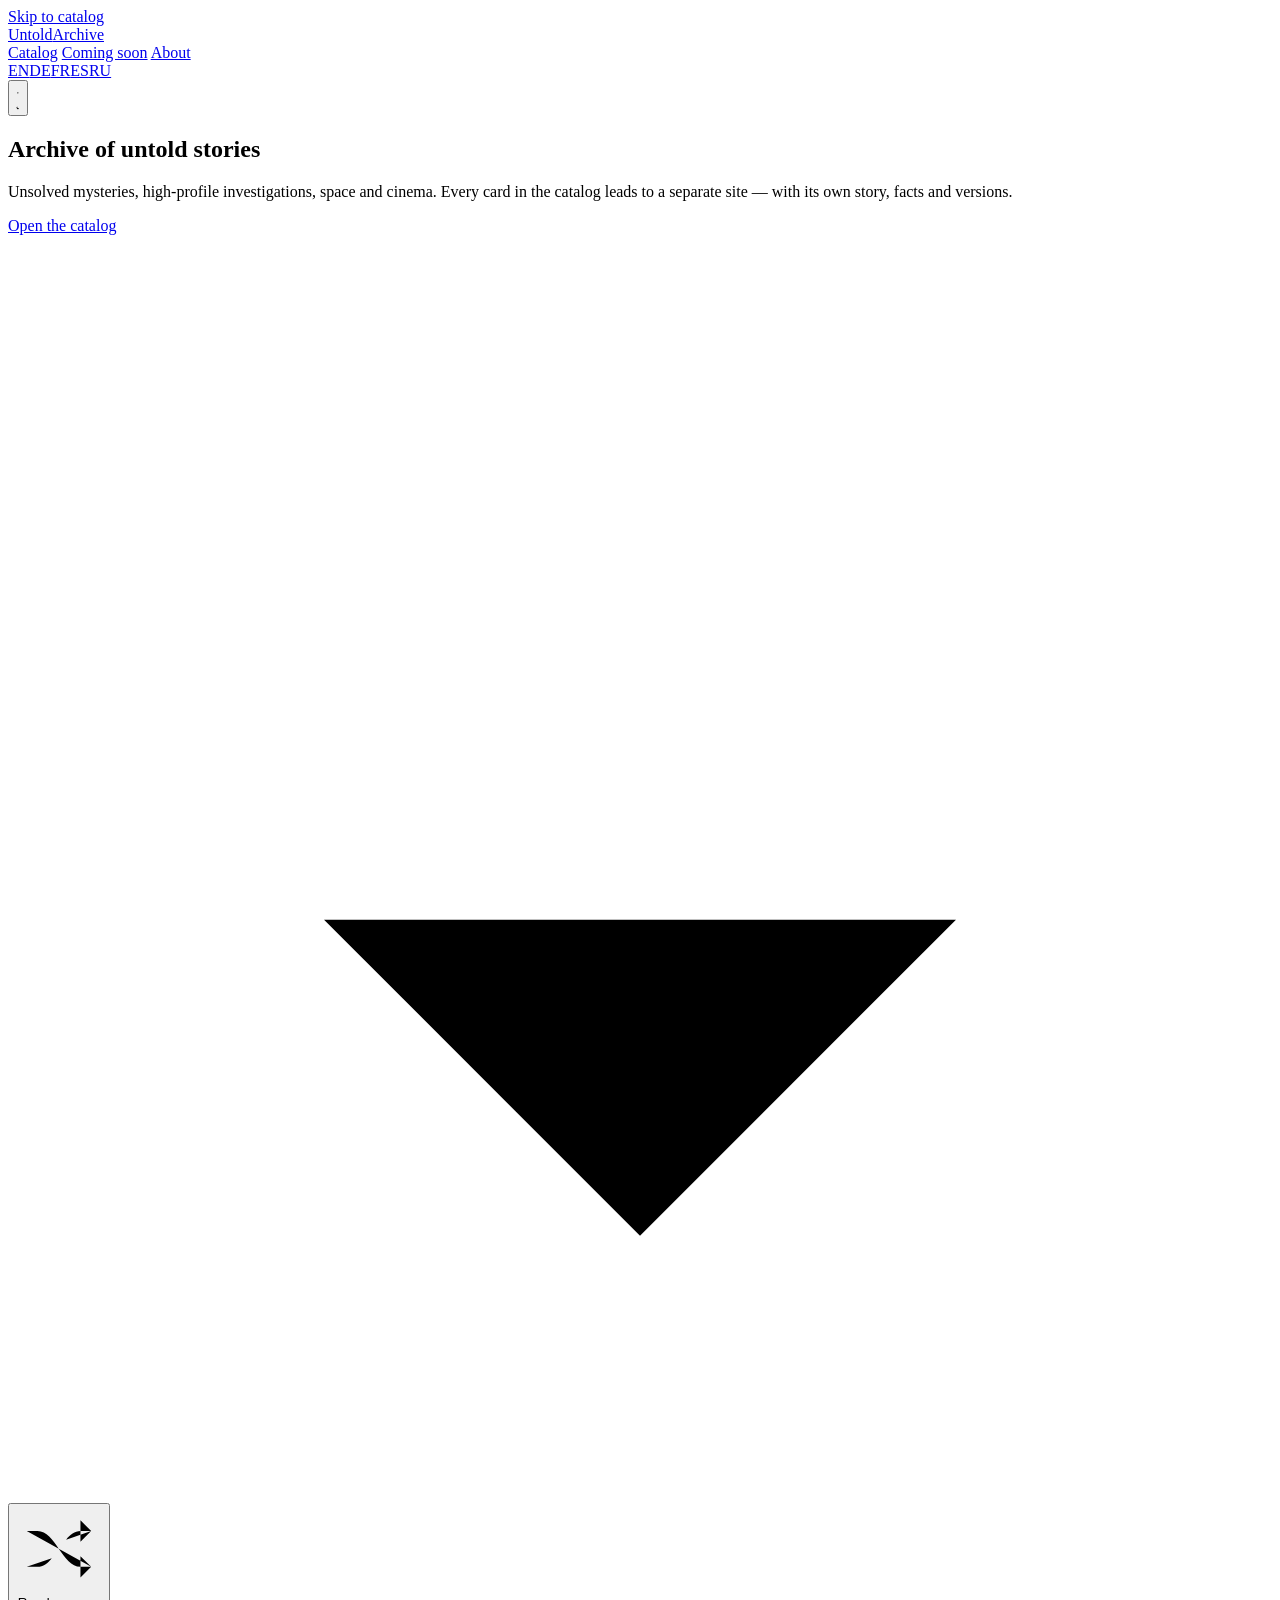
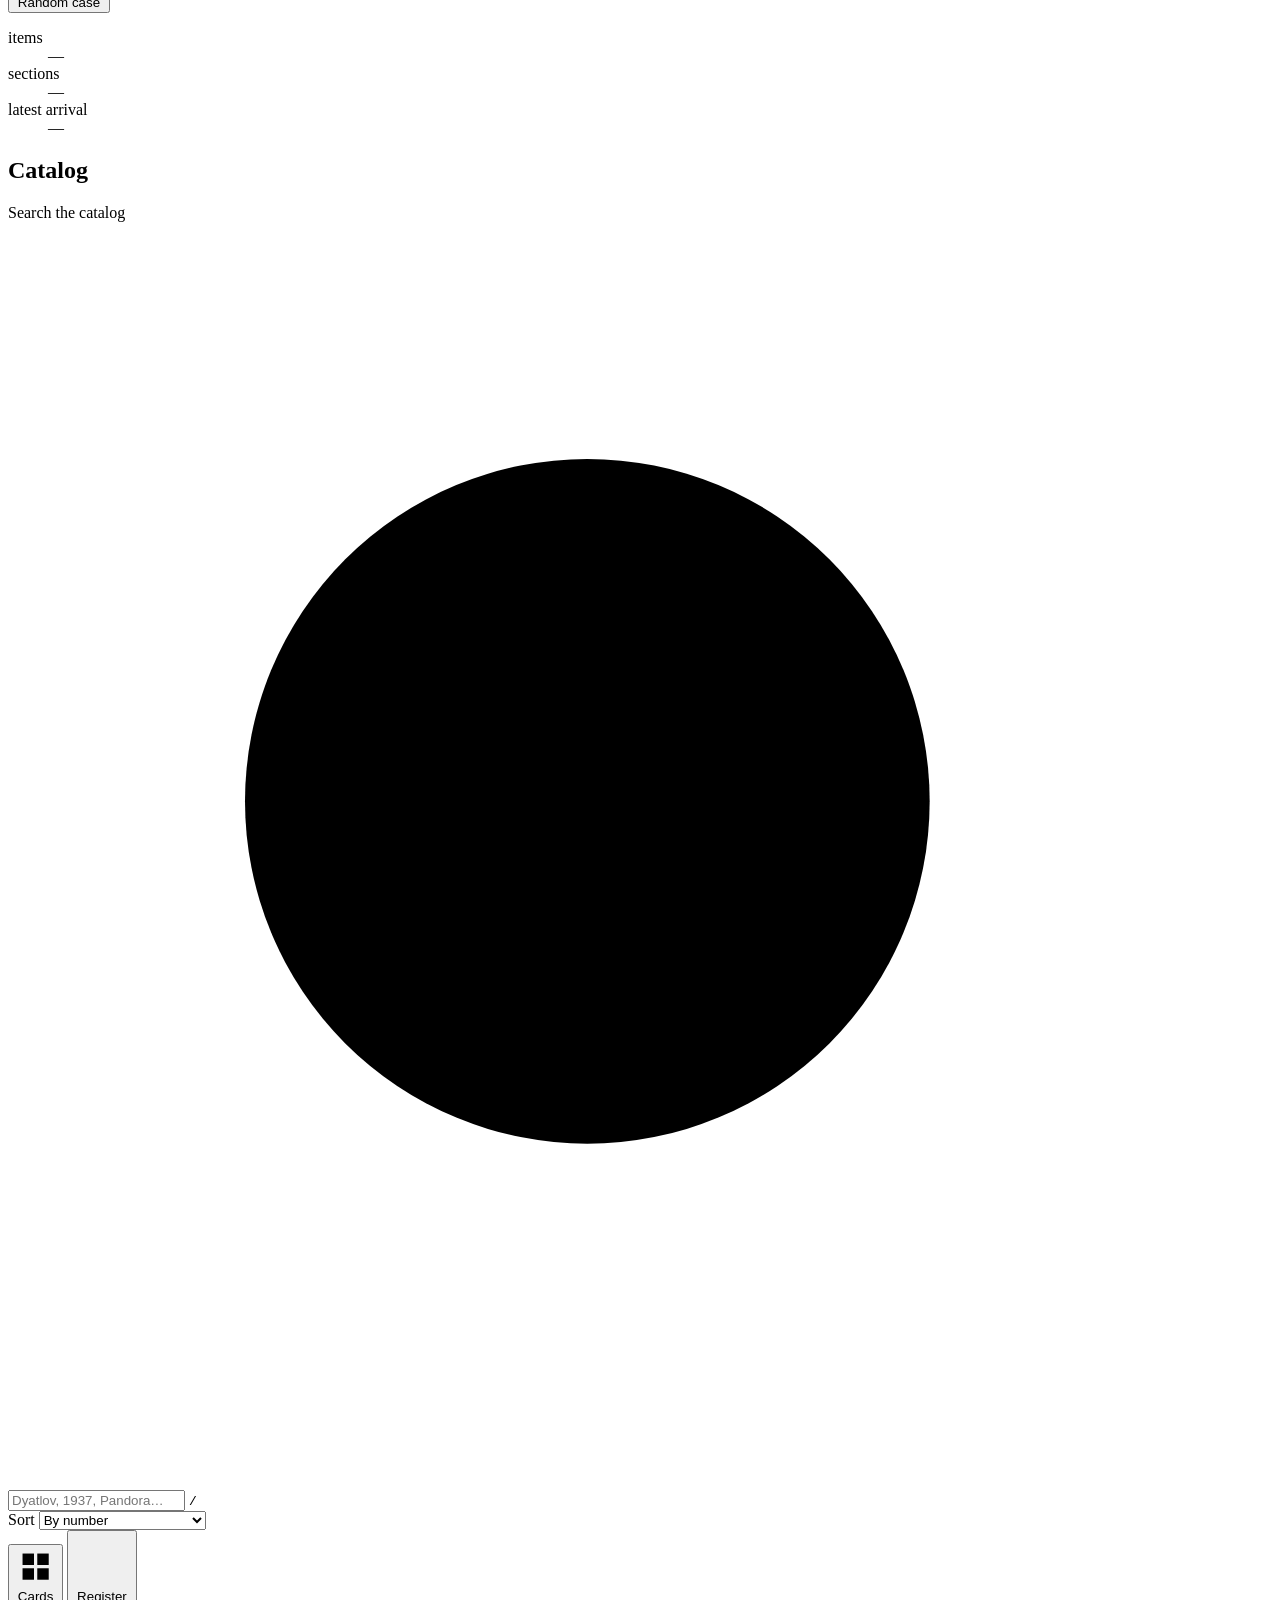
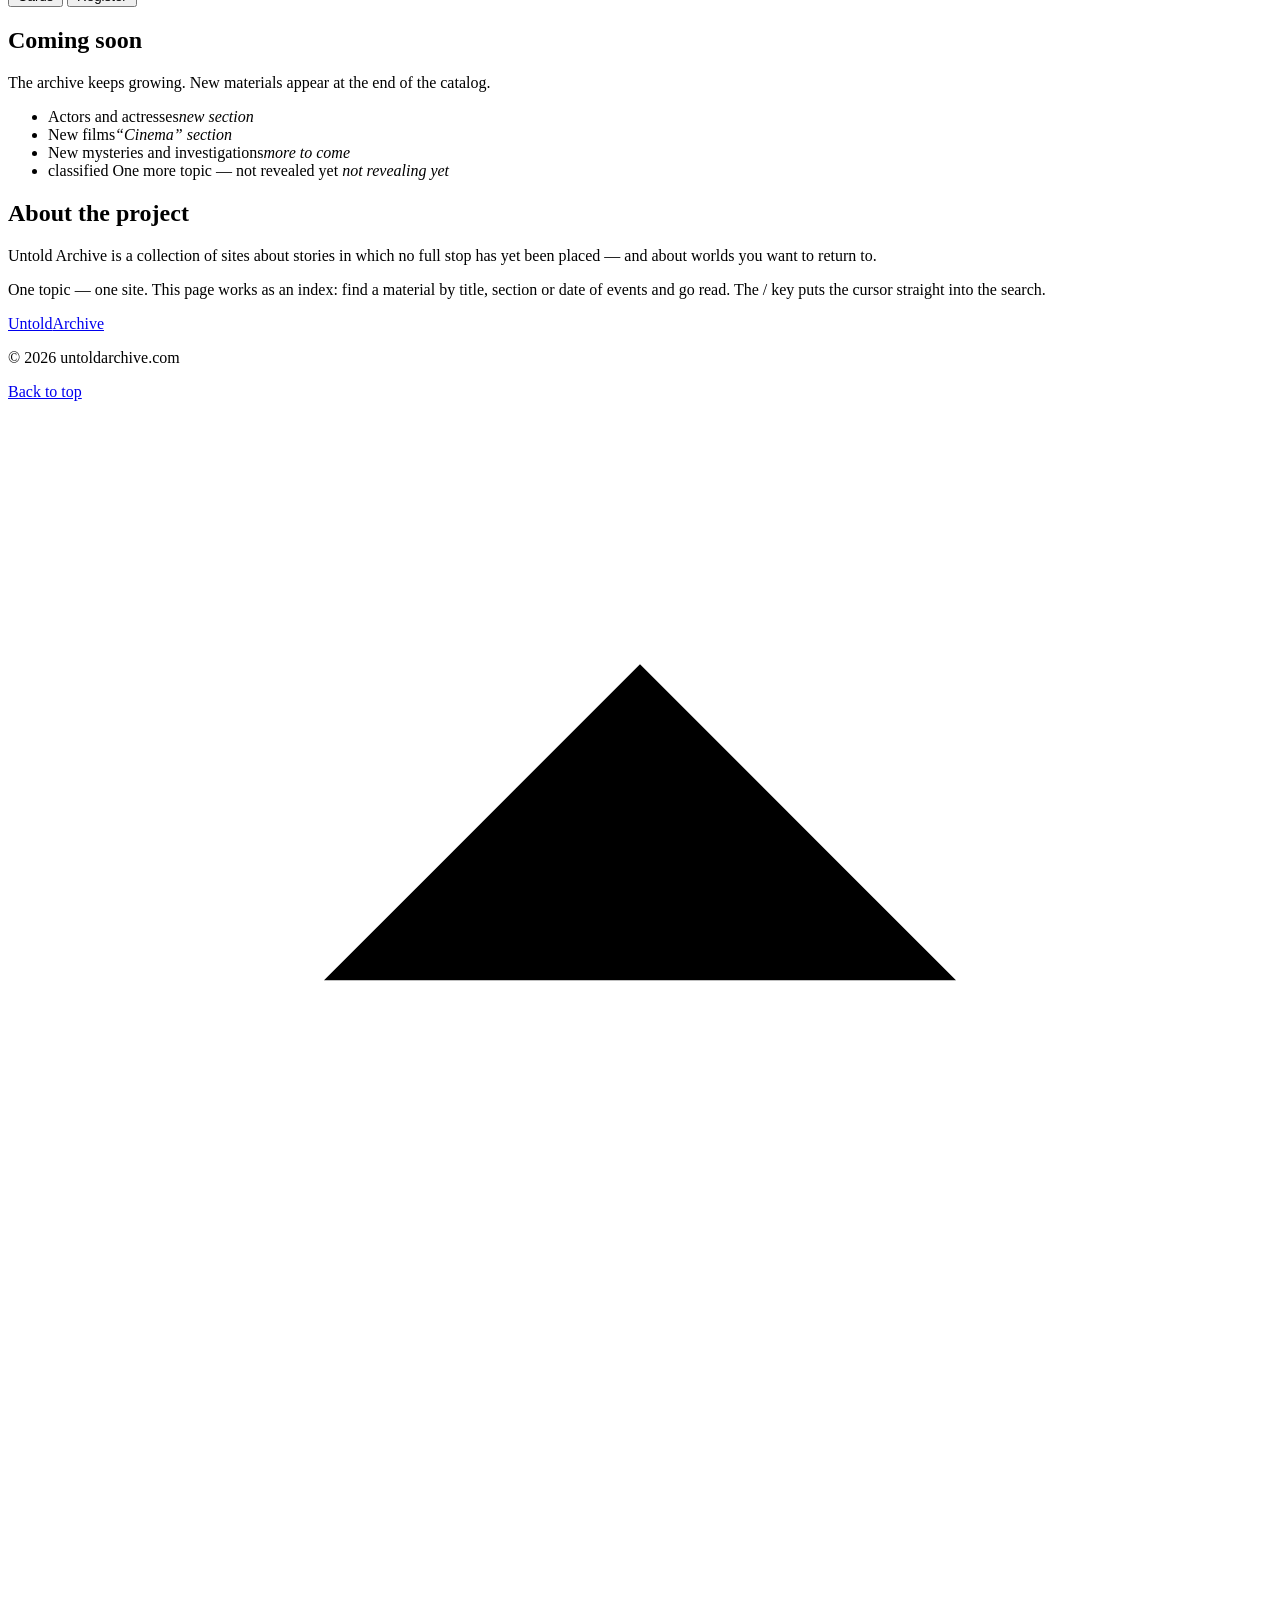
<file: index.html>
<!doctype html>
<html lang="en" data-theme="dark">
  <head>
    <meta charset="UTF-8" />
    <meta name="viewport" content="width=device-width, initial-scale=1.0" />
    <title>Untold Archive — a catalog of untold stories: mysteries, investigations, space, cinema</title>
    <meta name="description" content="Untold Archive — a catalog of author sites: Dyatlov Pass, Amelia Earhart, the Mary Celeste, the Kennedy case, Atlantis, the atlas of the Universe, Interstellar, Avatar, Pan's Labyrinth and the Zodiac case." />
    <meta name="theme-color" content="#101113" />
    <link rel="canonical" href="https://untoldarchive.com/" />

    <meta property="og:type" content="website" />
    <meta property="og:site_name" content="Untold Archive" />
    <meta property="og:title" content="Untold Archive — a catalog of untold stories: mysteries, investigations, space, cinema" />
    <meta property="og:description" content="Untold Archive — a catalog of author sites: Dyatlov Pass, Amelia Earhart, the Mary Celeste, the Kennedy case, Atlantis, the atlas of the Universe, Interstellar, Avatar, Pan's Labyrinth and the Zodiac case." />
    <meta property="og:url" content="https://untoldarchive.com/" />
    <meta property="og:locale" content="en_US" />

    <link rel="alternate" hreflang="en" href="./" />
    <link rel="alternate" hreflang="de" href="https://untoldarchive.com/de/" />
    <link rel="alternate" hreflang="fr" href="https://untoldarchive.com/fr/" />
    <link rel="alternate" hreflang="es" href="https://untoldarchive.com/es/" />
    <link rel="alternate" hreflang="ru" href="https://untoldarchive.com/ru/" />
    <link rel="alternate" hreflang="x-default" href="./" />

    <link
      rel="icon"
      href="data:image/svg+xml,%3Csvg xmlns='http://www.w3.org/2000/svg' viewBox='0 0 32 32'%3E%3Crect width='32' height='32' rx='4' fill='%23101113'/%3E%3Crect x='6' y='13' width='20' height='6' fill='%23ff5a36'/%3E%3C/svg%3E"
    />

    <link rel="preconnect" href="https://fonts.googleapis.com" />
    <link rel="preconnect" href="https://fonts.gstatic.com" crossorigin />
    <link
      href="https://fonts.googleapis.com/css2?family=Golos+Text:wght@400;500;600&family=JetBrains+Mono:wght@400;500&family=Sofia+Sans+Extra+Condensed:wght@600;800&display=swap"
      rel="stylesheet"
    />

    <!-- Тема применяется до отрисовки, чтобы страница не мигала -->
    <script>
      (function () {
        try {
          var saved = localStorage.getItem('ua-theme');
          if (saved === 'light' || saved === 'dark') {
            document.documentElement.setAttribute('data-theme', saved);
          }
        } catch (e) {}
      })();
    </script>

    <link rel="stylesheet" href="https://untoldarchive.com/en/assets/style.css" />
  </head>
  <body>
    <a class="skip-link" href="#catalog">Skip to catalog</a>

    <header class="top">
      <div class="wrap top__inner">
        <a class="brand" href="./" aria-label="Untold Archive — to the home page">
          <span>Untold</span><i class="brand__bar" aria-hidden="true"></i><span>Archive</span>
        </a>

        <nav class="top__nav" aria-label="Page sections">
          <a href="#catalog">Catalog</a>
          <a href="#soon">Coming soon</a>
          <a href="#about">About</a>
        </nav>

        <nav class="lang top__lang" aria-label="Page language"><a href="./" hreflang="en" title="English" aria-current="page">EN</a><a href="https://untoldarchive.com/de/" hreflang="de" title="Deutsch">DE</a><a href="https://untoldarchive.com/fr/" hreflang="fr" title="Français">FR</a><a href="https://untoldarchive.com/es/" hreflang="es" title="Español">ES</a><a href="https://untoldarchive.com/ru/" hreflang="ru" title="Русский">RU</a></nav>

        <button class="icon-btn" id="themeToggle" type="button" aria-label="Switch to light theme">
          <svg class="icon icon--sun" viewBox="0 0 24 24" aria-hidden="true">
            <circle cx="12" cy="12" r="4" />
            <path d="M12 2v2M12 20v2M2 12h2M20 12h2M4.9 4.9l1.4 1.4M17.7 17.7l1.4 1.4M4.9 19.1l1.4-1.4M17.7 6.3l1.4-1.4" />
          </svg>
          <svg class="icon icon--moon" viewBox="0 0 24 24" aria-hidden="true">
            <path d="M20 14.5A8 8 0 0 1 9.5 4a8 8 0 1 0 10.5 10.5Z" />
          </svg>
        </button>
      </div>
    </header>

    <main>
      <!-- ============================ Первый экран ============================ -->
      <section class="hero">
        <div class="wrap">
          <div class="hero__head">
            <h1 class="hero__title">
              <span class="hero__line">Archive</span>
              <span class="hero__line"><span class="redact">of untold</span></span>
              <span class="hero__line">stories</span>
            </h1>

            <p class="hero__lede">Unsolved mysteries, high-profile investigations, space and cinema. Every card in the catalog leads to a separate site — with its own story, facts and versions.</p>
          </div>

          <div class="hero__foot">
            <div class="hero__actions">
              <a class="btn btn--primary" href="#catalog">
                Open the catalog
                <svg class="icon" viewBox="0 0 24 24" aria-hidden="true"><path d="M12 5v14M6 13l6 6 6-6" /></svg>
              </a>
              <button class="btn" type="button" data-random>
                <svg class="icon" viewBox="0 0 24 24" aria-hidden="true">
                  <path d="M3 7h3c5 0 7 10 12 10h3M3 17h3c1.6 0 2.9-1 4-2.4M21 7h-3c-1.6 0-2.9 1-4 2.4M18 4l3 3-3 3M18 14l3 3-3 3" />
                </svg>
                Random case
              </button>
            </div>

            <dl class="stats">
              <div class="stats__item">
                <dt id="statItemsLabel">items</dt>
                <dd id="statItems">—</dd>
              </div>
              <div class="stats__item">
                <dt id="statSectionsLabel">sections</dt>
                <dd id="statSections">—</dd>
              </div>
              <div class="stats__item stats__item--wide">
                <dt>latest arrival</dt>
                <dd id="statLatest">—</dd>
              </div>
            </dl>
          </div>
        </div>
      </section>

      <!-- ============================== Каталог ============================== -->
      <section class="catalog" id="catalog" aria-labelledby="catalogTitle">
        <div class="wrap">
          <div class="section-head">
            <h2 class="section-title" id="catalogTitle">Catalog</h2>
            <p class="count" id="count" role="status" aria-live="polite"></p>
          </div>

          <div class="controls">
            <form class="search" id="searchForm" role="search">
              <label class="sr-only" for="search">Search the catalog</label>
              <svg class="icon search__icon" viewBox="0 0 24 24" aria-hidden="true">
                <circle cx="11" cy="11" r="6.5" /><path d="m16 16 5 5" />
              </svg>
              <input
                id="search"
                name="q"
                type="search"
                placeholder="Dyatlov, 1937, Pandora…"
                autocomplete="off"
                spellcheck="false"
              />
              <kbd class="search__kbd" aria-hidden="true">/</kbd>
              <button class="search__clear" id="searchClear" type="button" aria-label="Clear search" hidden>
                <svg class="icon" viewBox="0 0 24 24" aria-hidden="true"><path d="M6 6l12 12M18 6 6 18" /></svg>
              </button>
            </form>

            <div class="select">
              <label class="sr-only" for="sort">Sort</label>
              <select id="sort">
                <option value="no">By number</option>
                <option value="new">Newest arrivals first</option>
                <option value="old">Events: oldest to newest</option>
                <option value="recent">Events: newest to oldest</option>
                <option value="az">By title, A → Z</option>
              </select>
            </div>

            <div class="segmented" role="group" aria-label="Catalog view">
              <button type="button" data-view="grid" aria-pressed="true">
                <svg class="icon" viewBox="0 0 24 24" aria-hidden="true">
                  <rect x="4" y="4" width="7" height="7" /><rect x="13" y="4" width="7" height="7" />
                  <rect x="4" y="13" width="7" height="7" /><rect x="13" y="13" width="7" height="7" />
                </svg>
                <span>Cards</span>
              </button>
              <button type="button" data-view="list" aria-pressed="false">
                <svg class="icon" viewBox="0 0 24 24" aria-hidden="true"><path d="M4 6h16M4 12h16M4 18h16" /></svg>
                <span>Register</span>
              </button>
            </div>
          </div>

          <div class="chips" id="chips" role="group" aria-label="Catalog sections"></div>

          <ul class="grid" id="grid" data-view="grid"></ul>

          <div class="empty" id="empty" hidden>
            <p class="empty__title">Nothing like that in the archive</p>
            <p class="empty__text" id="emptyText"></p>
            <button class="btn" type="button" id="resetFilters">Show the whole catalog</button>
          </div>

          <noscript>
            <p class="noscript">The catalog is assembled by a script. Enable JavaScript to see the materials.</p>
          </noscript>
        </div>
      </section>

      <!-- =========================== В подготовке =========================== -->
      <section class="soon" id="soon" aria-labelledby="soonTitle">
        <div class="wrap soon__inner">
          <div>
            <h2 class="section-title" id="soonTitle">Coming soon</h2>
            <p class="soon__text">The archive keeps growing. New materials appear at the end of the catalog.</p>
          </div>

          <ul class="soon__list">
            <li><span>Actors and actresses</span><em>new section</em></li>
            <li><span>New films</span><em>“Cinema” section</em></li>
            <li><span>New mysteries and investigations</span><em>more to come</em></li>
            <li>
              <span class="redact redact--still" aria-hidden="true">classified</span>
              <span class="sr-only">One more topic — not revealed yet</span>
              <em>not revealing yet</em>
            </li>
          </ul>
        </div>
      </section>

      <!-- ============================= О проекте ============================= -->
      <section class="about" id="about" aria-labelledby="aboutTitle">
        <div class="wrap about__inner">
          <h2 class="section-title" id="aboutTitle">About the project</h2>
          <div class="about__text">
            <p class="about__lead">Untold Archive is a collection of sites about stories in which no full stop has yet been placed — and about worlds you want to return to.</p>
            <p>One topic — one site. This page works as an index: find a material by title, section or date of events and go read. The / key puts the cursor straight into the search.</p>
          </div>
        </div>
      </section>
    </main>

    <footer class="footer">
      <div class="wrap footer__inner">
        <a class="brand brand--small" href="./" aria-label="Untold Archive — to the home page">
          <span>Untold</span><i class="brand__bar" aria-hidden="true"></i><span>Archive</span>
        </a>
        <p class="footer__copy">© <span id="year">2026</span> untoldarchive.com</p>
        <a class="footer__up" href="#top" id="toTop">
          Back to top
          <svg class="icon" viewBox="0 0 24 24" aria-hidden="true"><path d="M12 19V5M6 11l6-6 6 6" /></svg>
        </a>
      </div>
    </footer>

    <script>
      window.UA = {"locale":"en","dict":{"docTitle":"Untold Archive — a catalog of untold stories: mysteries, investigations, space, cinema","docDescription":"Untold Archive — a catalog of author sites: Dyatlov Pass, Amelia Earhart, the Mary Celeste, the Kennedy case, Atlantis, the atlas of the Universe, Interstellar, Avatar, Pan's Labyrinth and the Zodiac case.","skipLink":"Skip to catalog","navLabel":"Page sections","navCatalog":"Catalog","navSoon":"Coming soon","navAbout":"About","brandHome":"Untold Archive — to the home page","themeToLight":"Switch to light theme","themeToDark":"Switch to dark theme","langLabel":"Page language","hero":["Archive","of untold","stories"],"heroLede":"Unsolved mysteries, high-profile investigations, space and cinema. Every card in the catalog leads to a separate site — with its own story, facts and versions.","openCatalog":"Open the catalog","randomCase":"Random case","statItemsLabel":"items","statSectionsLabel":"sections","statLatestLabel":"latest arrival","itemWords":{"one":"item","other":"items"},"catalogTitle":"Catalog","chipsLabel":"Catalog sections","countFound":"{n} of {total} found","searchLabel":"Search the catalog","searchPlaceholder":"Dyatlov, 1937, Pandora…","searchClear":"Clear search","sortLabel":"Sort","sortOptions":["By number","Newest arrivals first","Events: oldest to newest","Events: newest to oldest","By title, A → Z"],"viewLabel":"Catalog view","viewGrid":"Cards","viewList":"Register","chipAll":"All","chipSoon":"Section in preparation","chipSoonShort":"soon","cardOpen":"Open site","emptyTitle":"Nothing like that in the archive","emptyQuery":"Nothing found for “{q}”{where}. Try another word — a name, a year or a place.","emptyCategory":"This section is empty for now.","resetFilters":"Show the whole catalog","noscript":"The catalog is assembled by a script. Enable JavaScript to see the materials.","soonTitle":"Coming soon","soonText":"The archive keeps growing. New materials appear at the end of the catalog.","soonList":[{"title":"Actors and actresses","note":"new section"},{"title":"New films","note":"“Cinema” section"},{"title":"New mysteries and investigations","note":"more to come"},{"title":"One more topic — not revealed yet","note":"not revealing yet"}],"soonRedacted":"classified","aboutTitle":"About the project","aboutLead":"Untold Archive is a collection of sites about stories in which no full stop has yet been placed — and about worlds you want to return to.","aboutBody":"One topic — one site. This page works as an index: find a material by title, section or date of events and go read. The / key puts the cursor straight into the search.","footerUp":"Back to top","fallbackLabel":"Uncategorised","fallbackShort":"Other","inSection":" in the “{label}” section"},"categories":[{"id":"mystery","label":"Mysteries \u0026 Disappearances","short":"Mysteries","color":"#a9c4ff"},{"id":"case","label":"Investigations","short":"Investigations","color":"#e0475c"},{"id":"ancient","label":"Ancient World","short":"Ancient","color":"#e6b450"},{"id":"space","label":"Space","short":"Space","color":"#b58cff"},{"id":"film","label":"Cinema","short":"Cinema","color":"#4fc3f7"},{"id":"people","label":"Actors \u0026 Actresses","short":"People","color":"#f29bb7"}],"items":[{"id":"dyatlov-pass","url":"https://untoldarchive.com/TheDyatlovPassIncident-en/","title":"Dyatlov Pass","subtitle":"Mountain of the Dead","desc":"Nine hikers from Igor Dyatlov’s group died in the northern Urals on the night of 2 February 1959. The causes are still argued over.","category":"mystery","mark":"1959","year":1959,"hue":"#bfe3ff","glyph":"mountain","glyphSvg":"\u003csvg class=\"glyph\" viewBox=\"0 0 64 64\" fill=\"none\" stroke=\"currentColor\" stroke-width=\"1.4\" stroke-linecap=\"round\" stroke-linejoin=\"round\" aria-hidden=\"true\" focusable=\"false\"\u003e\u003cpath pathLength=\"1\" d=\"M4 52 22 20l9 14 7-10 22 28Z\"/\u003e\u003cpath pathLength=\"1\" d=\"m27 52 5-8 5 8\"/\u003e\u003cpath pathLength=\"1\" d=\"M32 44v8\"/\u003e\u003ccircle pathLength=\"1\" cx=\"49\" cy=\"13\" r=\"4\"/\u003e\u003c/svg\u003e","tags":["Urals","Kholat Syakhl","hikers","USSR","tent","Dyatlov"]},{"id":"amelia-earhart","url":"https://untoldarchive.com/DisappearanceOfAmeliaEarhart-en/","title":"The Disappearance of Amelia Earhart","subtitle":"Archival investigation","desc":"On 2 July 1937 the Lockheed Electra vanished over the Pacific on its way to Howland Island. Neither the aircraft nor the crew has ever been found.","category":"mystery","mark":"1937","year":1937,"hue":"#f2c879","glyph":"plane","glyphSvg":"\u003csvg class=\"glyph\" viewBox=\"0 0 64 64\" fill=\"none\" stroke=\"currentColor\" stroke-width=\"1.4\" stroke-linecap=\"round\" stroke-linejoin=\"round\" aria-hidden=\"true\" focusable=\"false\"\u003e\u003cpath pathLength=\"1\" d=\"M32 6c2 3 3 7 3 12v28c0 4-1 8-3 12-2-4-3-8-3-12V18c0-5 1-9 3-12Z\"/\u003e\u003cpath pathLength=\"1\" d=\"M29 24 6 34v4l23-4\"/\u003e\u003cpath pathLength=\"1\" d=\"m35 24 23 10v4l-23-4\"/\u003e\u003cpath pathLength=\"1\" d=\"m29 48-9 5v3l9-2\"/\u003e\u003cpath pathLength=\"1\" d=\"m35 48 9 5v3l-9-2\"/\u003e\u003cpath pathLength=\"1\" d=\"M17 25v5\"/\u003e\u003cpath pathLength=\"1\" d=\"M47 25v5\"/\u003e\u003c/svg\u003e","tags":["aviation","Pacific","Howland","Electra","Noonan","aviator"]},{"id":"mary-celeste","url":"https://untoldarchive.com/MaryCeleste-en/","title":"Mary Celeste","subtitle":"Archive of the unknown","desc":"In December 1872 a brigantine was found in the Atlantic under sail, with her cargo aboard — and not a single person on board.","category":"mystery","mark":"1872","year":1872,"hue":"#6fc7b8","glyph":"ship","glyphSvg":"\u003csvg class=\"glyph\" viewBox=\"0 0 64 64\" fill=\"none\" stroke=\"currentColor\" stroke-width=\"1.4\" stroke-linecap=\"round\" stroke-linejoin=\"round\" aria-hidden=\"true\" focusable=\"false\"\u003e\u003cpath pathLength=\"1\" d=\"M8 44h48l-6 10H14Z\"/\u003e\u003cpath pathLength=\"1\" d=\"M22 44V10\"/\u003e\u003cpath pathLength=\"1\" d=\"M42 44V16\"/\u003e\u003cpath pathLength=\"1\" d=\"M19 14 8 40h11Z\"/\u003e\u003cpath pathLength=\"1\" d=\"M25 12h11v10H25Z\"/\u003e\u003cpath pathLength=\"1\" d=\"M25 26h13v12H25Z\"/\u003e\u003cpath pathLength=\"1\" d=\"M45 18c5 5 8 12 8 20h-8Z\"/\u003e\u003cpath pathLength=\"1\" d=\"M4 60c4-3 8-3 12 0s8 3 12 0 8-3 12 0 8 3 12 0 4-2 8-1\"/\u003e\u003c/svg\u003e","tags":["ghost ship","Atlantic","brigantine","sea","crew"]},{"id":"kennedy","url":"https://untoldarchive.com/JohnFitzgeraldKennedy-en/","title":"The Kennedy Case","subtitle":"Historical investigation","desc":"Dallas, 22 November 1963. Shots in Dealey Plaza, the Warren Commission, and questions that are still being answered.","category":"case","mark":"1963","year":1963,"hue":"#d9d2c3","glyph":"dossier","glyphSvg":"\u003csvg class=\"glyph\" viewBox=\"0 0 64 64\" fill=\"none\" stroke=\"currentColor\" stroke-width=\"1.4\" stroke-linecap=\"round\" stroke-linejoin=\"round\" aria-hidden=\"true\" focusable=\"false\"\u003e\u003cpath pathLength=\"1\" d=\"M8 18h16l5 6h27v28H8Z\"/\u003e\u003cpath pathLength=\"1\" d=\"M16 34h16\"/\u003e\u003cpath pathLength=\"1\" d=\"M16 42h12\"/\u003e\u003ccircle pathLength=\"1\" cx=\"44\" cy=\"39\" r=\"7\"/\u003e\u003cpath pathLength=\"1\" d=\"m40 39 3 3 5-6\"/\u003e\u003c/svg\u003e","tags":["John Kennedy","JFK","Dallas","Oswald","USA","president","assassination"]},{"id":"franklin-expedition","url":"https://untoldarchive.com/FranklinExpedition-en/","title":"The Franklin Expedition","subtitle":"Two ships and 129 men","desc":"Erebus and Terror sailed to find the Northwest Passage in 1845. Nobody came back from the Arctic.","category":"mystery","mark":"1845","year":1845,"hue":"#a9c4ff","glyph":"compass","glyphSvg":"\u003csvg class=\"glyph\" viewBox=\"0 0 64 64\" fill=\"none\" stroke=\"currentColor\" stroke-width=\"1.4\" stroke-linecap=\"round\" stroke-linejoin=\"round\" aria-hidden=\"true\" focusable=\"false\"\u003e\u003ccircle pathLength=\"1\" cx=\"32\" cy=\"32\" r=\"25\"/\u003e\u003cpath pathLength=\"1\" d=\"m32 12 6 20-6 20-6-20Z\"/\u003e\u003cpath pathLength=\"1\" d=\"M11 32h7\"/\u003e\u003cpath pathLength=\"1\" d=\"M46 32h7\"/\u003e\u003ccircle pathLength=\"1\" cx=\"32\" cy=\"32\" r=\"2\"/\u003e\u003c/svg\u003e","tags":["Arctic","Erebus","Terror","Northwest Passage","ice","Canada"]},{"id":"alexander-tomb","url":"https://untoldarchive.com/AlexanderOfMacedon-en/","title":"Where Does Alexander Rest?","subtitle":"The lost tomb","desc":"Alexander of Macedon died in Babylon in 323 BC. His tomb was seen in Alexandria — and then it vanished from the record.","category":"ancient","mark":"323 BC","year":-323,"hue":"#e6b450","glyph":"column","glyphSvg":"\u003csvg class=\"glyph\" viewBox=\"0 0 64 64\" fill=\"none\" stroke=\"currentColor\" stroke-width=\"1.4\" stroke-linecap=\"round\" stroke-linejoin=\"round\" aria-hidden=\"true\" focusable=\"false\"\u003e\u003cpath pathLength=\"1\" d=\"M16 10h32v6H16Z\"/\u003e\u003cpath pathLength=\"1\" d=\"M20 16v32\"/\u003e\u003cpath pathLength=\"1\" d=\"M28 16v32\"/\u003e\u003cpath pathLength=\"1\" d=\"M36 16v32\"/\u003e\u003cpath pathLength=\"1\" d=\"M44 16v32\"/\u003e\u003cpath pathLength=\"1\" d=\"M16 48h32v4H16Z\"/\u003e\u003cpath pathLength=\"1\" d=\"M12 52h40v4H12Z\"/\u003e\u003c/svg\u003e","tags":["Macedon","Alexandria","Egypt","tomb","antiquity","Babylon"]},{"id":"dahlia-lucan","url":"https://untoldarchive.com/BlackDahlia-en/","title":"The Black Dahlia and Lord Lucan","subtitle":"Two cases","desc":"The murder of Elizabeth Short in Los Angeles in 1947 and the disappearance of Lord Lucan in London in 1974. Neither case is closed.","category":"case","mark":"1947 / 1974","year":1947,"hue":"#e0475c","glyph":"dahlia","glyphSvg":"\u003csvg class=\"glyph\" viewBox=\"0 0 64 64\" fill=\"none\" stroke=\"currentColor\" stroke-width=\"1.4\" stroke-linecap=\"round\" stroke-linejoin=\"round\" aria-hidden=\"true\" focusable=\"false\"\u003e\u003cellipse pathLength=\"1\" cx=\"32\" cy=\"18\" rx=\"6\" ry=\"12\" transform=\"rotate(0 32 32)\"/\u003e\u003cellipse pathLength=\"1\" cx=\"32\" cy=\"18\" rx=\"6\" ry=\"12\" transform=\"rotate(45 32 32)\"/\u003e\u003cellipse pathLength=\"1\" cx=\"32\" cy=\"18\" rx=\"6\" ry=\"12\" transform=\"rotate(90 32 32)\"/\u003e\u003cellipse pathLength=\"1\" cx=\"32\" cy=\"18\" rx=\"6\" ry=\"12\" transform=\"rotate(135 32 32)\"/\u003e\u003cellipse pathLength=\"1\" cx=\"32\" cy=\"18\" rx=\"6\" ry=\"12\" transform=\"rotate(180 32 32)\"/\u003e\u003cellipse pathLength=\"1\" cx=\"32\" cy=\"18\" rx=\"6\" ry=\"12\" transform=\"rotate(225 32 32)\"/\u003e\u003cellipse pathLength=\"1\" cx=\"32\" cy=\"18\" rx=\"6\" ry=\"12\" transform=\"rotate(270 32 32)\"/\u003e\u003cellipse pathLength=\"1\" cx=\"32\" cy=\"18\" rx=\"6\" ry=\"12\" transform=\"rotate(315 32 32)\"/\u003e\u003ccircle pathLength=\"1\" cx=\"32\" cy=\"32\" r=\"4\"/\u003e\u003c/svg\u003e","tags":["Elizabeth Short","Los Angeles","London","murder","unsolved","Black Dahlia","Lucan"]},{"id":"universe","url":"https://untoldarchive.com/universe-en/","title":"The Universe","subtitle":"Interactive atlas of space","desc":"Planets, stars and galaxies in a single atlas — from the Sun’s neighbourhood to the edge of the observable.","category":"space","mark":"13.8 billion years","year":-13800000000,"hue":"#b58cff","glyph":"planet","glyphSvg":"\u003csvg class=\"glyph\" viewBox=\"0 0 64 64\" fill=\"none\" stroke=\"currentColor\" stroke-width=\"1.4\" stroke-linecap=\"round\" stroke-linejoin=\"round\" aria-hidden=\"true\" focusable=\"false\"\u003e\u003ccircle pathLength=\"1\" cx=\"32\" cy=\"32\" r=\"13\"/\u003e\u003cellipse pathLength=\"1\" cx=\"32\" cy=\"32\" rx=\"29\" ry=\"9\" transform=\"rotate(-20 32 32)\"/\u003e\u003cpath pathLength=\"1\" d=\"M52 8v6\"/\u003e\u003cpath pathLength=\"1\" d=\"M49 11h6\"/\u003e\u003cpath pathLength=\"1\" d=\"M10 49v4\"/\u003e\u003cpath pathLength=\"1\" d=\"M8 51h4\"/\u003e\u003c/svg\u003e","tags":["space","galaxies","stars","planets","Solar System","astronomy"]},{"id":"interstellar","url":"https://untoldarchive.com/interstellar-en/","title":"Interstellar","subtitle":"The mission continues","desc":"Christopher Nolan’s film: a wormhole at Saturn, the black hole Gargantua and the crew of the Endurance.","category":"film","mark":"2014","year":2014,"hue":"#f4a261","glyph":"blackhole","glyphSvg":"\u003csvg class=\"glyph\" viewBox=\"0 0 64 64\" fill=\"none\" stroke=\"currentColor\" stroke-width=\"1.4\" stroke-linecap=\"round\" stroke-linejoin=\"round\" aria-hidden=\"true\" focusable=\"false\"\u003e\u003ccircle pathLength=\"1\" cx=\"32\" cy=\"32\" r=\"10\"/\u003e\u003cellipse pathLength=\"1\" cx=\"32\" cy=\"33\" rx=\"29\" ry=\"6\"/\u003e\u003cpath pathLength=\"1\" d=\"M13 29a19 19 0 0 1 38 0\"/\u003e\u003cpath pathLength=\"1\" d=\"M18 38a14 12 0 0 0 28 0\"/\u003e\u003c/svg\u003e","tags":["Interstellar","Nolan","Gargantua","black hole","film","space"]},{"id":"avatar","url":"https://untoldarchive.com/avatar2009-en/","title":"Avatar","subtitle":"Pandora · fan site for James Cameron’s film","desc":"A first encounter with Pandora: the Na’vi people, the Tree of Souls and the story of Jake Sully.","category":"film","mark":"2009","year":2009,"hue":"#4fc3f7","glyph":"sprite","glyphSvg":"\u003csvg class=\"glyph\" viewBox=\"0 0 64 64\" fill=\"none\" stroke=\"currentColor\" stroke-width=\"1.4\" stroke-linecap=\"round\" stroke-linejoin=\"round\" aria-hidden=\"true\" focusable=\"false\"\u003e\u003cpath pathLength=\"1\" d=\"M32 40 5.4 44.7\"/\u003e\u003ccircle pathLength=\"1\" cx=\"5.4\" cy=\"44.7\" r=\"1.6\"/\u003e\u003cpath pathLength=\"1\" d=\"M32 40 10.3 36.2\"/\u003e\u003ccircle pathLength=\"1\" cx=\"10.3\" cy=\"36.2\" r=\"1.6\"/\u003e\u003cpath pathLength=\"1\" d=\"M32 40 8.6 26.5\"/\u003e\u003ccircle pathLength=\"1\" cx=\"8.6\" cy=\"26.5\" r=\"1.6\"/\u003e\u003cpath pathLength=\"1\" d=\"M32 40 17.9 23.1\"/\u003e\u003ccircle pathLength=\"1\" cx=\"17.9\" cy=\"23.1\" r=\"1.6\"/\u003e\u003cpath pathLength=\"1\" d=\"M32 40 22.8 14.6\"/\u003e\u003ccircle pathLength=\"1\" cx=\"22.8\" cy=\"14.6\" r=\"1.6\"/\u003e\u003cpath pathLength=\"1\" d=\"M32 40 32.0 18.0\"/\u003e\u003ccircle pathLength=\"1\" cx=\"32.0\" cy=\"18.0\" r=\"1.6\"/\u003e\u003cpath pathLength=\"1\" d=\"M32 40 41.2 14.6\"/\u003e\u003ccircle pathLength=\"1\" cx=\"41.2\" cy=\"14.6\" r=\"1.6\"/\u003e\u003cpath pathLength=\"1\" d=\"M32 40 46.1 23.1\"/\u003e\u003ccircle pathLength=\"1\" cx=\"46.1\" cy=\"23.1\" r=\"1.6\"/\u003e\u003cpath pathLength=\"1\" d=\"M32 40 55.4 26.5\"/\u003e\u003ccircle pathLength=\"1\" cx=\"55.4\" cy=\"26.5\" r=\"1.6\"/\u003e\u003cpath pathLength=\"1\" d=\"M32 40 53.7 36.2\"/\u003e\u003ccircle pathLength=\"1\" cx=\"53.7\" cy=\"36.2\" r=\"1.6\"/\u003e\u003cpath pathLength=\"1\" d=\"M32 40 58.6 44.7\"/\u003e\u003ccircle pathLength=\"1\" cx=\"58.6\" cy=\"44.7\" r=\"1.6\"/\u003e\u003cpath pathLength=\"1\" d=\"M32 40v18\"/\u003e\u003c/svg\u003e","tags":["Avatar","Cameron","Pandora","Na’vi","film","fan site"]},{"id":"avatar-way-of-water","url":"https://untoldarchive.com/avatar2022-en/","title":"Avatar: The Way of Water","subtitle":"A dive into Pandora","desc":"Pandora’s ocean, the reef clan of the Metkayina and the Sully family far from the forest.","category":"film","mark":"2022","year":2022,"hue":"#2ee6d6","glyph":"wave","glyphSvg":"\u003csvg class=\"glyph\" viewBox=\"0 0 64 64\" fill=\"none\" stroke=\"currentColor\" stroke-width=\"1.4\" stroke-linecap=\"round\" stroke-linejoin=\"round\" aria-hidden=\"true\" focusable=\"false\"\u003e\u003cpath pathLength=\"1\" d=\"M4 40c8 0 12-6 16-12s9-10 16-8c-6 2-8 8-4 13s12 7 28 7\"/\u003e\u003cpath pathLength=\"1\" d=\"M4 50c5-3 9-3 14 0s9 3 14 0 9-3 14 0 9 3 14 0\"/\u003e\u003cpath pathLength=\"1\" d=\"M10 58c4-2 7-2 11 0s7 2 11 0 7-2 11 0 7 2 11 0\"/\u003e\u003c/svg\u003e","tags":["Avatar","The Way of Water","Cameron","Pandora","ocean","Metkayina","film"]},{"id":"avatar-fire-and-ash","url":"https://untoldarchive.com/avatar2025-en/","title":"Avatar 3: Fire and Ash","subtitle":"Fan site","desc":"The third chapter of James Cameron’s saga: the Ash People and another, fiery side of Pandora.","category":"film","mark":"2025","year":2025,"hue":"#ff6b3d","glyph":"flame","glyphSvg":"\u003csvg class=\"glyph\" viewBox=\"0 0 64 64\" fill=\"none\" stroke=\"currentColor\" stroke-width=\"1.4\" stroke-linecap=\"round\" stroke-linejoin=\"round\" aria-hidden=\"true\" focusable=\"false\"\u003e\u003cpath pathLength=\"1\" d=\"M32 6c2 10 14 16 14 30a14 14 0 0 1-28 0c0-6 3-10 6-13 0 5 2 8 5 9-2-9 0-18 3-26Z\"/\u003e\u003cpath pathLength=\"1\" d=\"M32 50a6 6 0 0 1-6-6c0-3 3-5 6-9 3 4 6 6 6 9a6 6 0 0 1-6 6Z\"/\u003e\u003c/svg\u003e","tags":["Avatar","Fire and Ash","Cameron","Pandora","Ash People","film","fan site"]},{"id":"atlantis","url":"https://untoldarchive.com/atlantis-en/","title":"Atlantis","subtitle":"The lost civilisation","desc":"An island state from Plato’s dialogues Timaeus and Critias. Myth, allegory or the memory of a real catastrophe?","category":"ancient","mark":"≈ 9600 BC","year":-9600,"hue":"#3fb3d6","glyph":"rings","glyphSvg":"\u003csvg class=\"glyph\" viewBox=\"0 0 64 64\" fill=\"none\" stroke=\"currentColor\" stroke-width=\"1.4\" stroke-linecap=\"round\" stroke-linejoin=\"round\" aria-hidden=\"true\" focusable=\"false\"\u003e\u003ccircle pathLength=\"1\" cx=\"32\" cy=\"30\" r=\"5\"/\u003e\u003ccircle pathLength=\"1\" cx=\"32\" cy=\"30\" r=\"12\"/\u003e\u003ccircle pathLength=\"1\" cx=\"32\" cy=\"30\" r=\"19\"/\u003e\u003ccircle pathLength=\"1\" cx=\"32\" cy=\"30\" r=\"26\"/\u003e\u003cpath pathLength=\"1\" d=\"M32 35v27\"/\u003e\u003c/svg\u003e","tags":["Plato","Timaeus","Critias","island","ocean","myth","civilisation"]},{"id":"lil-miss","url":"https://untoldarchive.com/lil-miss-en/","title":"The Lil' Miss Case","subtitle":"Documentary archive 1988–2004","desc":"Wyoming, March 1988: Lisa Kimmell never made it from Denver to Cody. The Honda with the “LIL MISS” plate was only found buried 14 years later — DNA analysis named the killer.","category":"case","mark":"1988","year":1988,"hue":"#f0a8a0","glyph":"car","glyphSvg":"\u003csvg class=\"glyph\" viewBox=\"0 0 64 64\" fill=\"none\" stroke=\"currentColor\" stroke-width=\"1.4\" stroke-linecap=\"round\" stroke-linejoin=\"round\" aria-hidden=\"true\" focusable=\"false\"\u003e\u003cpath pathLength=\"1\" d=\"M12 42v-5c0-2 1-4 3-5l5-9c1-2 3-3 5-3h14c2 0 4 1 5 3l5 9c2 1 3 3 3 5v5Z\"/\u003e\u003cpath pathLength=\"1\" d=\"M26 20v9\"/\u003e\u003cpath pathLength=\"1\" d=\"M38 20v9\"/\u003e\u003cpath pathLength=\"1\" d=\"M20 23v6\"/\u003e\u003cpath pathLength=\"1\" d=\"M44 23v6\"/\u003e\u003ccircle pathLength=\"1\" cx=\"20\" cy=\"42\" r=\"4\"/\u003e\u003ccircle pathLength=\"1\" cx=\"44\" cy=\"42\" r=\"4\"/\u003e\u003crect pathLength=\"1\" x=\"26\" y=\"34\" width=\"12\" height=\"4\" rx=\"1\"/\u003e\u003c/svg\u003e","tags":["Lisa Kimmell","LIL MISS","Wyoming","Denver","DNA","cold case"]},{"id":"pans-labyrinth","url":"https://untoldarchive.com/pans-labyrinth-en/","title":"Pan's Labyrinth","subtitle":"Fan site for Guillermo del Toro's film","desc":"Spain, 1944: twelve-year-old Ofelia passes the Faun's three trials while a war rages around her. Guillermo del Toro's dark fairy tale — three Academy Awards and a BAFTA.","category":"film","mark":"2006","year":2006,"hue":"#9cc069","glyph":"labyrinth","glyphSvg":"\u003csvg class=\"glyph\" viewBox=\"0 0 64 64\" fill=\"none\" stroke=\"currentColor\" stroke-width=\"1.4\" stroke-linecap=\"round\" stroke-linejoin=\"round\" aria-hidden=\"true\" focusable=\"false\"\u003e\u003cpath pathLength=\"1\" d=\"M8 8h48v48H16v-8h32V16H24v24h16v-8h-8\"/\u003e\u003ccircle pathLength=\"1\" cx=\"32\" cy=\"32\" r=\"2\"/\u003e\u003c/svg\u003e","tags":["del Toro","Ofelia","faun","Spain","1944","Pale Man","film"]},{"id":"zodiac","url":"https://untoldarchive.com/zodiac-website-en/","title":"Zodiac","subtitle":"Case No. 69-338215","desc":"Northern California, December 1968 — October 1969: a series of attacks in Vallejo, Benicia and San Francisco; the killer's identity has never been established. Zodiac mailed letters and ciphers to newspapers: Z-408 and Z-340 have been solved, while Z-13 and Z-32 remain unbroken.","category":"case","mark":"1968–1969","year":1968,"hue":"#e6b450","glyph":"crosshair","glyphSvg":"\u003csvg class=\"glyph\" viewBox=\"0 0 64 64\" fill=\"none\" stroke=\"currentColor\" stroke-width=\"1.4\" stroke-linecap=\"round\" stroke-linejoin=\"round\" aria-hidden=\"true\" focusable=\"false\"\u003e\u003ccircle pathLength=\"1\" cx=\"32\" cy=\"32\" r=\"20\"/\u003e\u003cpath pathLength=\"1\" d=\"M32 6v52\"/\u003e\u003cpath pathLength=\"1\" d=\"M6 32h52\"/\u003e\u003cpath pathLength=\"1\" d=\"M26 14h12\"/\u003e\u003cpath pathLength=\"1\" d=\"M26 50h12\"/\u003e\u003cpath pathLength=\"1\" d=\"M14 26v12\"/\u003e\u003cpath pathLength=\"1\" d=\"M50 26v12\"/\u003e\u003c/svg\u003e","tags":["Zodiac","ciphers","Z-340","San Francisco","unsolved case"]}]};
    </script>
    <script src="https://untoldarchive.com/en/assets/app.js" defer></script>
  </body>
</html>
</file>
